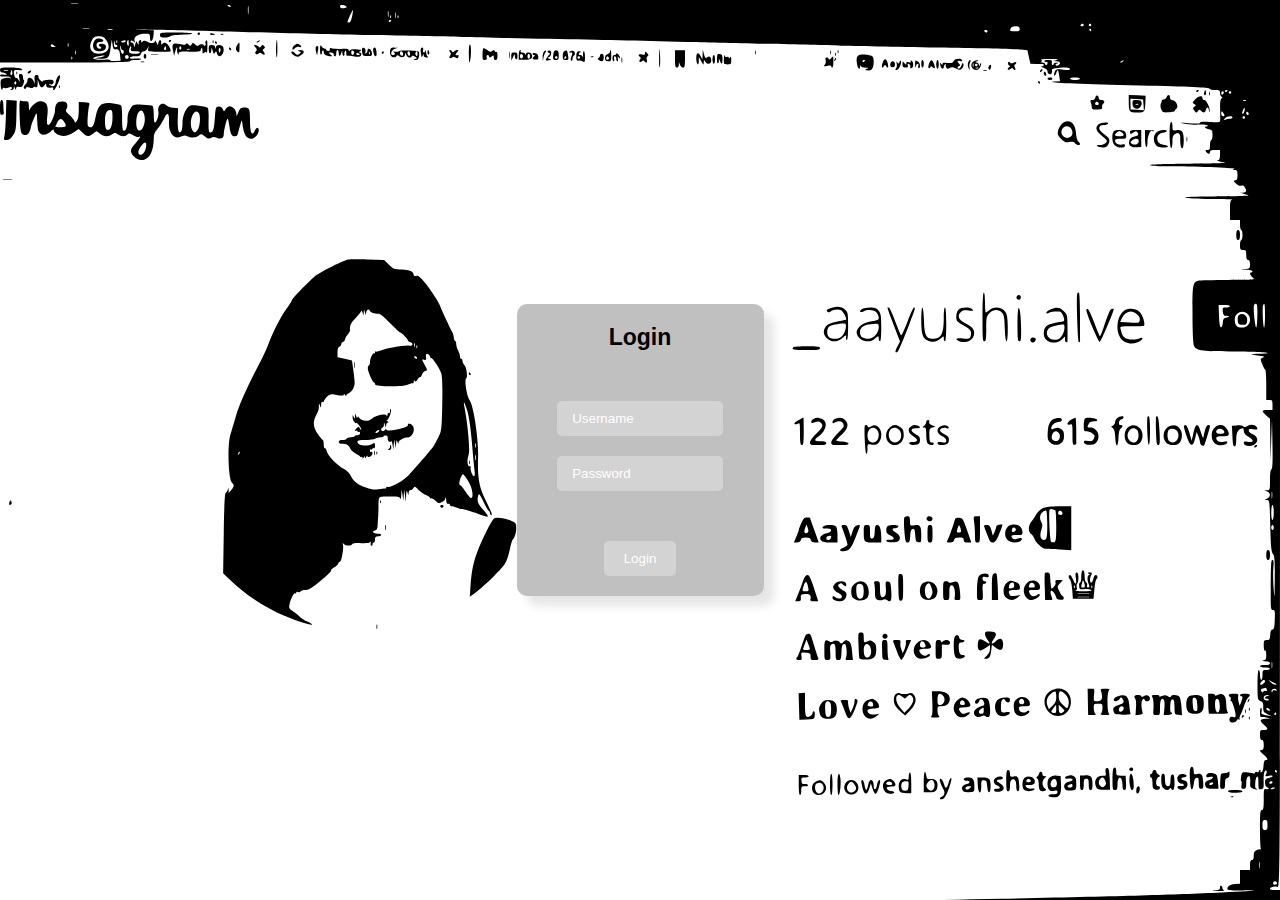
<file: index.html>
<!DOCTYPE html>
<html lang="en">
<head>
    <meta charset="UTF-8">
    <meta name="viewport" content="width=device-width, initial-scale=1.0">
    <title>Login Page</title>

    <link rel="stylesheet" href="css/form.css">

</head>
<body>

    <div class="alert-box">
        <p class="alert"></p>
    </div>

    <div class="form">
        <h1 class="heading">login</h1>
        <input type="email" placeholder="Username" autocomplete="off" id="username" required>
        <input type="password" placeholder="Password" autocomplete="off" id="password" required>
        <button type="button" class="submit-btn" onclick="login()">Login</button>
    </div>

    <script src="js/form.js"></script>

    <script>
        const hardcodedUsername = "AAA";
        const hardcodedPassword = "AAA";

        function login() {
        const username = document.getElementById("username").value;
        const password = document.getElementById("password").value;

        if (username === hardcodedUsername && password === hardcodedPassword) {
            window.location.href = "./home.html";
        } else {
            alert("Invalid username or password");
        }
        }
    </script>
    
</body>
</html>
</file>
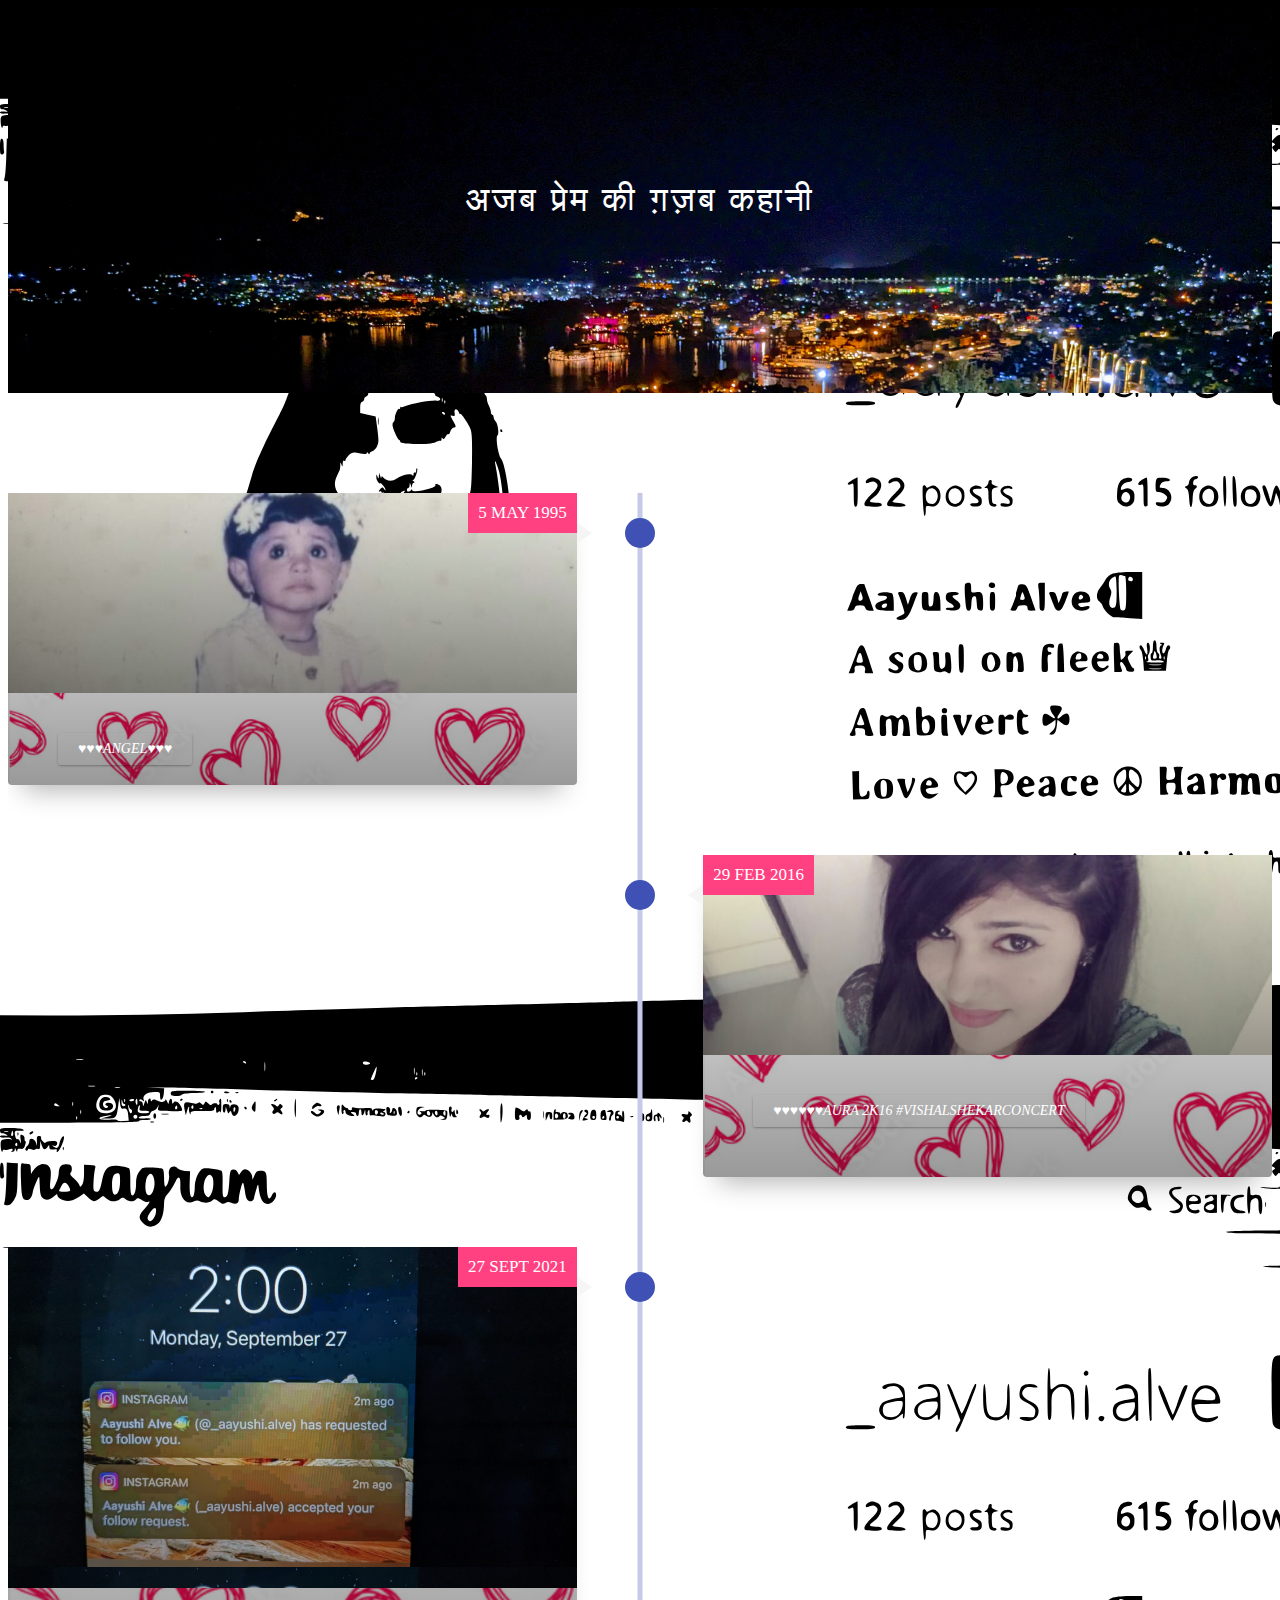
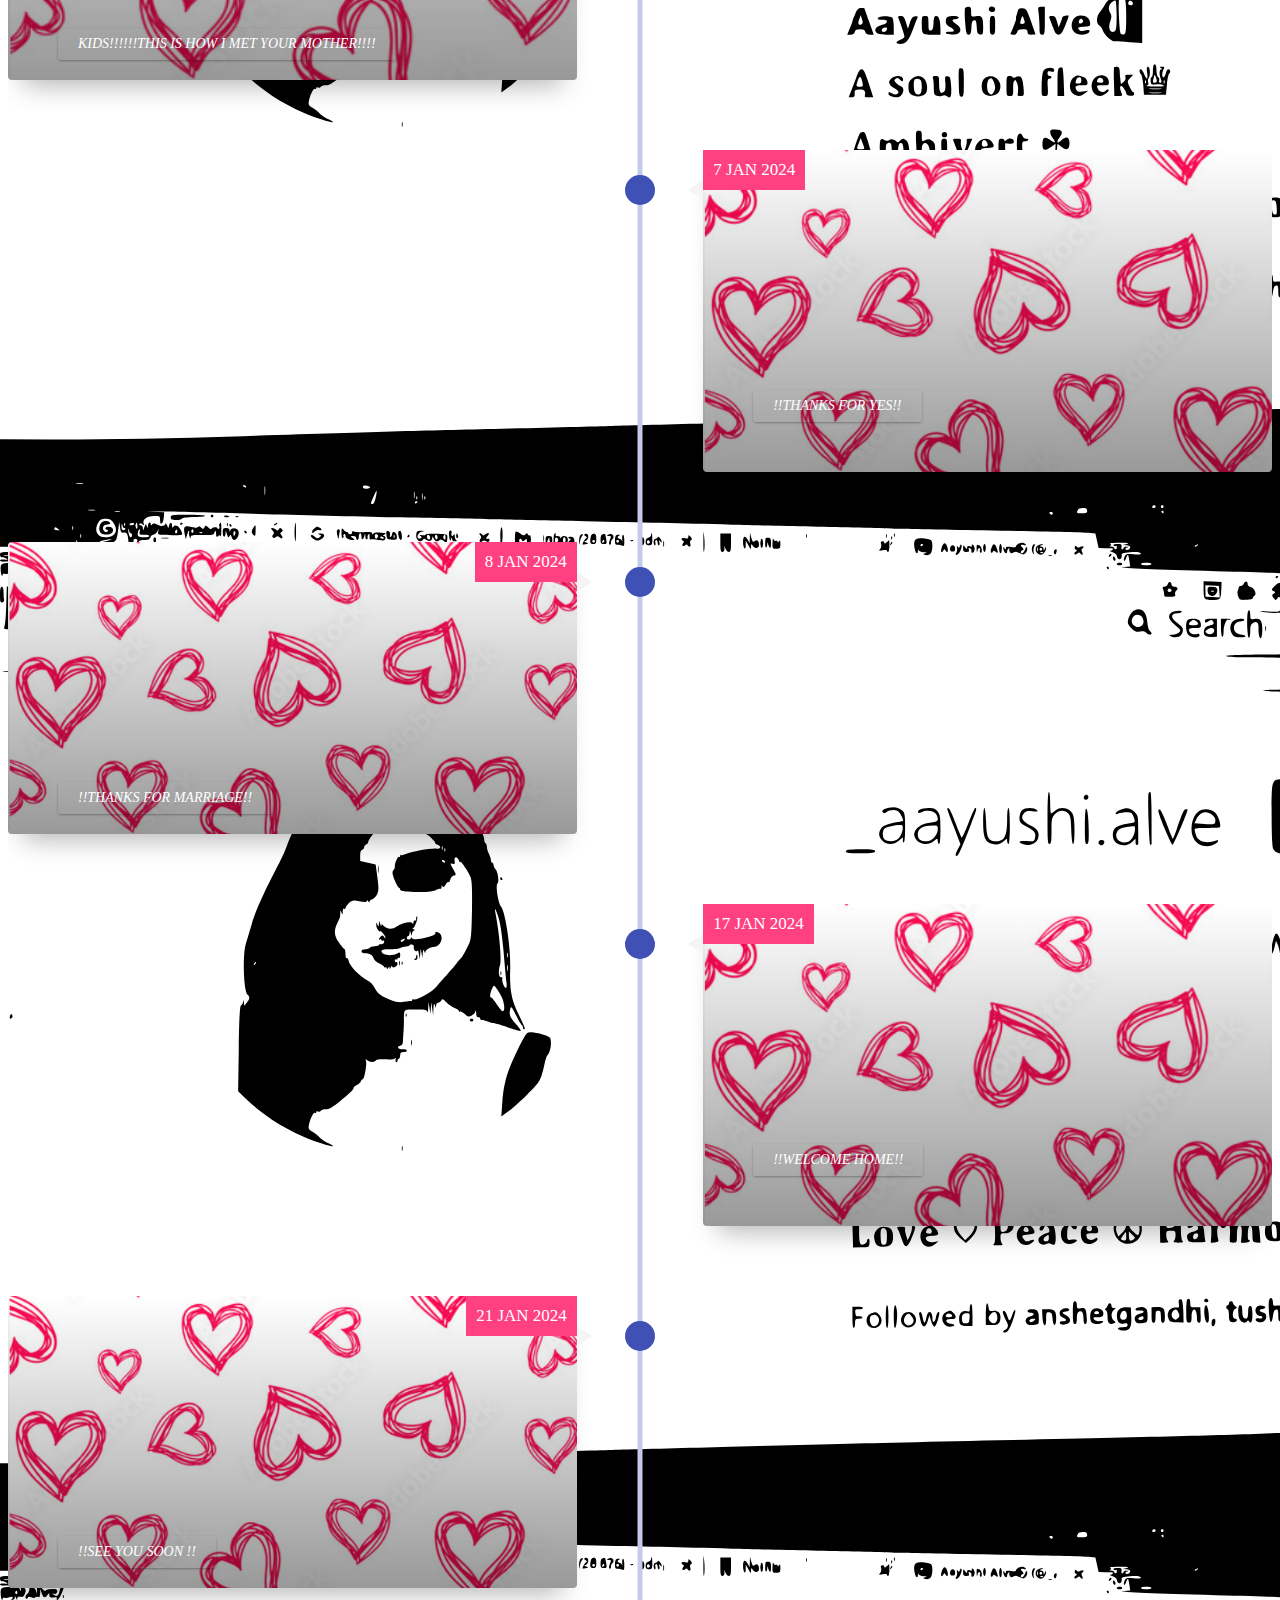
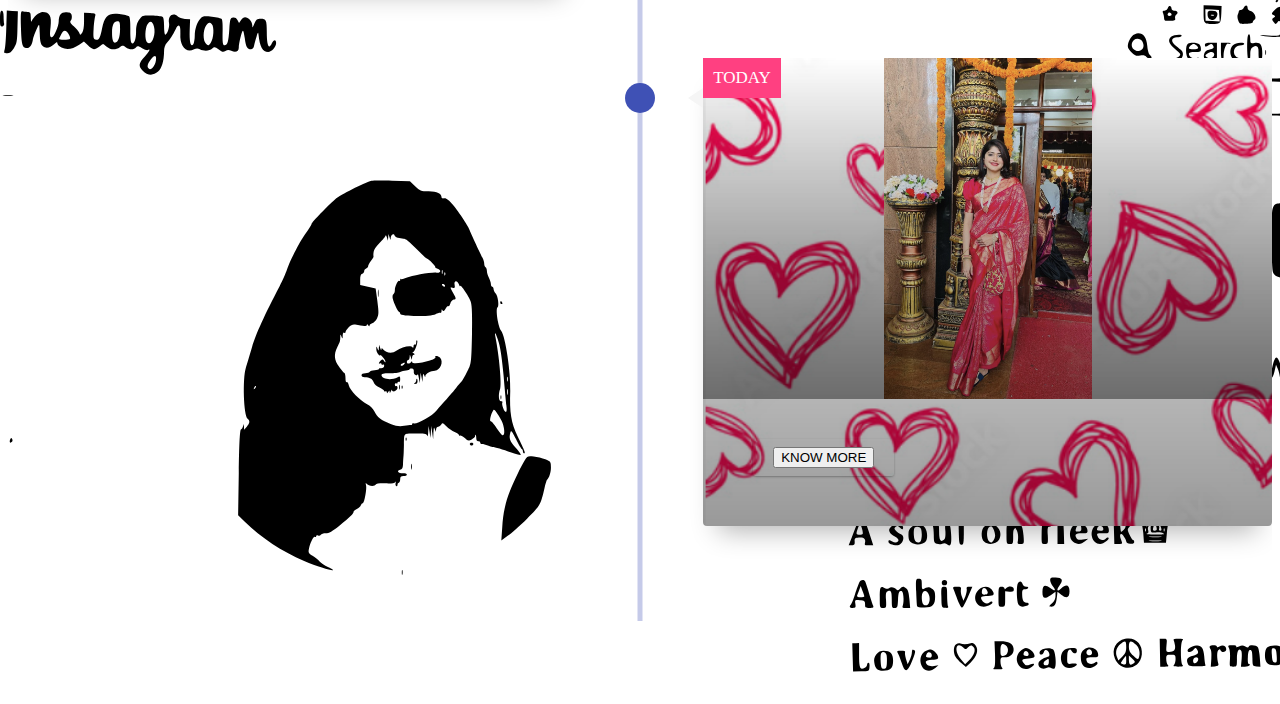
<file: home.html>
<!DOCTYPE html>
<html lang="en">
    <head>
        <meta charset="UTF-8">
        <meta name="viewport" content="width=device-width, initial-scale=1.0">
        <title>Timeline</title>   
    </head>
<body>
    <link rel="stylesheet" href="css/home.css">
    <header>
        <div class="container text-center">
          <h1>अजब प्रेम की ग़ज़ब कहानी</h1>
        </div>
      </header>
      
      <section class="timeline">
        <div class="container">

          <div class="timeline-item item2">      
            <div class="timeline-img"></div>      
            <div class="timeline-content timeline-card js--fadeInRight">
              <div class="timeline-img-header"></div>
              <div class="date">5 MAY 1995</div>
              <p><a>&hearts;&hearts;&hearts;Angel&hearts;&hearts;&hearts;</a></p>
            </div>
          </div>   
      
          <div class="timeline-item item4">      
            <div class="timeline-img"></div>      
            <div class="timeline-content timeline-card js--fadeInRight">
              <div class="timeline-img-header"></div>
              <div class="date">29 FEB 2016</div>
              <p><a>&hearts;&hearts;&hearts;&hearts;&hearts;&hearts;Aura 2K16 #vishalshekarconcert</a></p>
            </div>
          </div> 

          <div class="timeline-item item8">      
            <div class="timeline-img"></div>      
            <div class="timeline-content timeline-card js--fadeInRight">
              <div class="timeline-img-header"></div>
              <div class="date">27 SEPT 2021</div>
              <p><a>KIDS!!!!!!THIS IS HOW I MET YOUR MOTHER!!!!</a></p>
            </div>
          </div>

          <div class="timeline-item jan7">      
            <div class="timeline-img"></div>      
            <div class="timeline-content timeline-card js--fadeInRight">
              <div class="timeline-img-header"></div>
              <div class="date">7 JAN 2024</div>
              <p><a>!!Thanks for Yes!!</a></p>
            </div>
          </div>

          <div class="timeline-item jan8">      
            <div class="timeline-img"></div>      
            <div class="timeline-content timeline-card js--fadeInRight">
              <div class="timeline-img-header"></div>
              <div class="date">8 JAN 2024</div>
              <p><a>!!Thanks for Marriage!!</a></p>
            </div>
          </div>

          <div class="timeline-item jan17">      
            <div class="timeline-img"></div>      
            <div class="timeline-content timeline-card js--fadeInRight">
              <div class="timeline-img-header"></div>
              <div class="date">17 JAN 2024</div>
              <p><a>!!Welcome Home!!</a></p>
            </div>
          </div>

          <div class="timeline-item jan21">      
            <div class="timeline-img"></div>      
            <div class="timeline-content timeline-card js--fadeInRight">
              <div class="timeline-img-header"></div>
              <div class="date">21 JAN 2024</div>
              <p><a>!!See you soon !!</a></p>
            </div>
          </div>

          <div class="timeline-item item22">      
            <div class="timeline-img"></div>      
            <div class="timeline-content timeline-card js--fadeInLeft">
              <div class="timeline-img-header"></div>
              <div class="date">TODAY</div>
              <p><a><button type="button" class="submit-btn" onclick="Nextpage()">KNOW MORE</button></a></p>
            </div>
           </div> 


          <script>
            function showVideo(videoId) {
              // Show the video overlay and container
              var overlay = document.getElementById("video-overlay-" + videoId);
              var container = document.getElementById("video-container-" + videoId);
              overlay.style.display = "block";
              container.style.display = "block";
            
              // Pause any existing YouTube videos
              var player = container.querySelector("iframe");
              player.contentWindow.postMessage('{"event":"command","func":"pauseVideo","args":""}', '*');
            }
            
            function hideVideo(videoId) {
              // Hide the video overlay and container
              var overlay = document.getElementById("video-overlay-" + videoId);
              var container = document.getElementById("video-container-" + videoId);
              overlay.style.display = "none";
              container.style.display = "none";
            
              // Pause the video
              var video = container.querySelector("iframe");
              video.contentWindow.postMessage('{"event":"command","func":"stopVideo","args":""}', '*');
            }
            
            document.getElementById("video-overlay-1").addEventListener("click", function() {
              hideVideo("1");
            });
            document.getElementById("video-overlay-2").addEventListener("click", function() {
              hideVideo("2");
            });


            function Nextpage() {
                window.location.href = "./today.html";
            }
            </script>
</body>
</html>
</file>
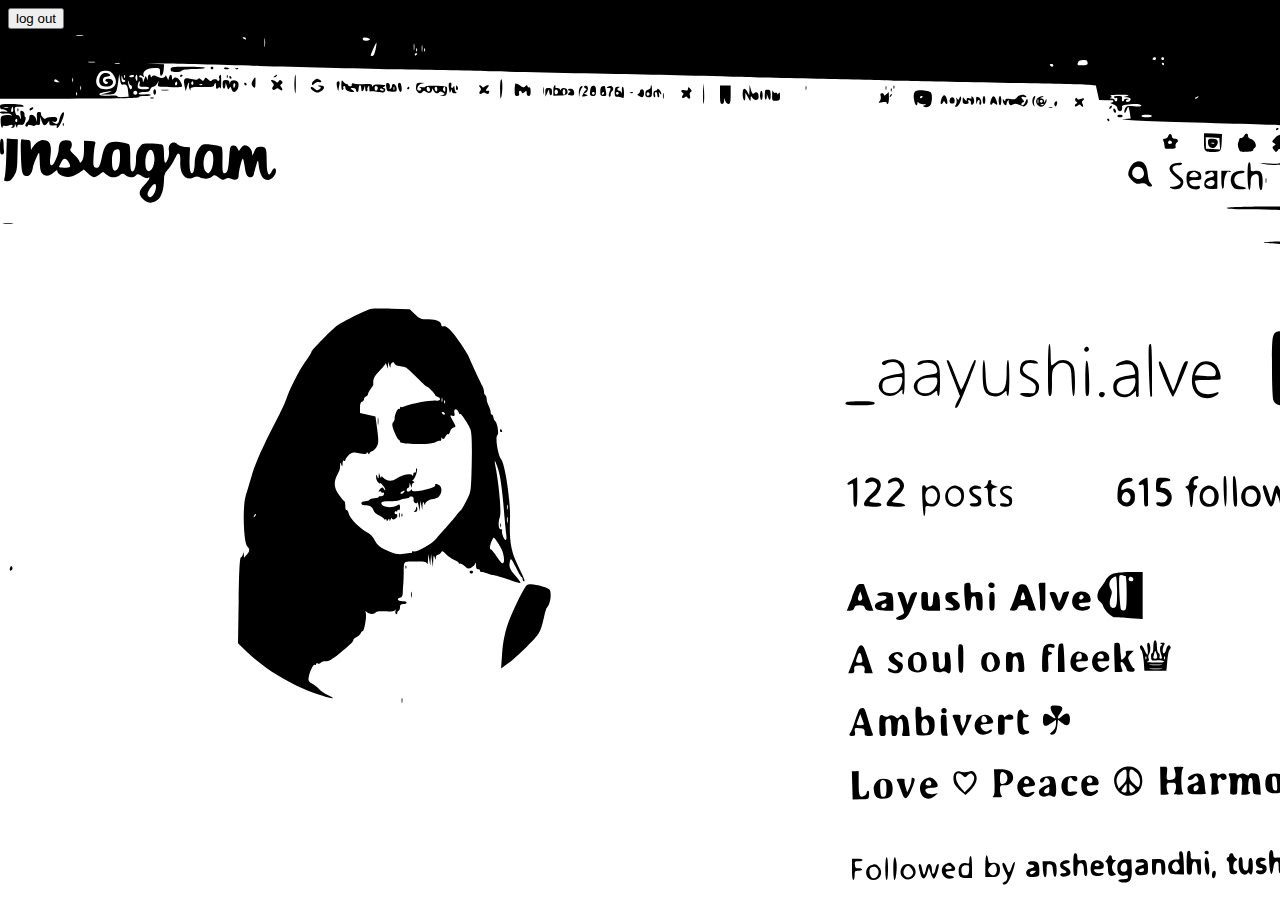
<file: login.html>
<!DOCTYPE html>
<html lang="en">
<head>
    <meta charset="UTF-8">
    <meta name="viewport" content="width=device-width, initial-scale=1.0">
    <title>Home Page</title>

    <link rel="stylesheet" href="css/home.css">

</head>
<body>

    <div class="container">
        <button class="logout">log out</button>
        <h1 class="greeting"></h1>
    </div>


    
</body>
</html>
</file>
<file: css/form.css>
*{
    margin: 0;
    padding: 0;
    box-sizing: border-box;
}

*:focus{
    outline: none;
}

body{
    position: relative;
    width: 100%;
    min-height: 100vh;
    height: auto;
    display: flex;
    justify-content: center;
    align-items: center;
    background: url('../img/IMG_20230503_160403_449.svg');
    background-size: cover;
    background-position: center;
    font-family: 'roboto', sans-serif;
}

.form{
    background-color: silver;
    box-shadow: 10px 10px 10px rgba(0,0,0,0.1);
    border-radius: 10px;
    max-width: 400px;
    margin: auto;
    padding: 20px;
}

.heading{
    opacity: 0;
    text-transform: capitalize;
    text-align: center;
    font-size: 23px;
    margin-bottom: 50px;
}

input,
.submit-btn{
    opacity: 0;
    width: 80%;
    height: 35px;
    display: block;
    margin: 20px auto;
    border-radius: 5px;
    background: rgba(255, 255, 255, 0.3);
    border: none;
    color: #fff;
    padding: 15px;
    transition: .5s;
    text-transform: capitalize;
}

input::placeholder{
    color: #fff;
}

input:focus,
.submit-btn:hover{
    background: #fff;
    color: #000;
}

input:focus::placeholder{
    color: #000;
}

.submit-btn{
    width: auto;
    padding: 0 20px;
    cursor: pointer;
    margin: 50px auto 0;
    opacity: 0;
}

.link{
    opacity: 0;
    text-align: center;
    text-transform: capitalize;
    color: rgba(255, 255, 255, 0.5);
    display: block;
    margin: 30px auto;
}

.link:hover{
    color: #fff;
}

.alert-box{
    position: absolute;
    top: -100%;
    left: 50%;
    transform: translateX(-50%);
    min-width: 150px;
    max-width: 90%;
    width: auto;
    height: auto;
    padding: 10px;
    text-transform: capitalize;
    background: rgb(255, 119, 119);
    border-top: 10px solid rgb(255, 37, 37);
    border-bottom-left-radius: 10px;
    border-bottom-right-radius: 10px;
    color: #fff;
    font-family: 'roboto', sans-serif;
    text-align: center;
    transition: 1s;
}
</file>
<file: css/home.css>
section {
    padding: 100px 0;
  }
  
  html, body {
    overflow-x: hidden;
  }
  
  body {
    font-family: "Roboto";
    font-size: 17px;
    font-weight: 400;
    background-color: #eee;
    background: url('../img/IMG_20230503_160403_449.svg');
  }
  
  h1 {
    font-size: 200%;
    text-transform: uppercase;
    letter-spacing: 3px;
    font-weight: 400;
  }

  .text-center {
    text-align: center;
  }
  
  header {
    background: #3F51B5;
    background: url('../img/header.jpg');
    background-size: cover;
    color: #FFFFFF;
    padding: 150px 0;
    width: 100%;
    height: 50%;
  }
  header p {
    font-family: "Allura";
    color: rgba(255, 255, 255, 0.2);
    margin-bottom: 0;
    font-size: 60px;
    margin-top: -30px;
  }

  #video-container-1 {
    position: fixed;
    top: 50%;
    left: 50%;
    transform: translate(-50%, -50%);
    z-index: 9999;
    display: none;
  }
  
  #video-container-1 iframe {
    width: 100%;
    height: 100%;
  }
  
  #video-overlay-1 {
    position: fixed;
    top: 0;
    left: 0;
    width: 100%;
    height: 100%;
    background: rgba(0, 0, 0, 0.8);
    z-index: 9998;
    display: none;
  }

  #video-container-2 {
    position: fixed;
    top: 50%;
    left: 50%;
    transform: translate(-50%, -50%);
    z-index: 9999;
    display: none;
  }
  
  #video-container-2 iframe {
    width: 100%;
    height: 100%;
  }
  
  #video-overlay-2 {
    position: fixed;
    top: 0;
    left: 0;
    width: 100%;
    height: 100%;
    background: rgba(0, 0, 0, 0.8);
    z-index: 9998;
    display: none;
  }

  .close-button {
    position: absolute;
    top: 10px;
    right: 10px;
    z-index: 999;
    background-color: #fff;
    border: none;
    font-size: 16px;
    padding: 8px 16px;
    cursor: pointer;
    box-shadow: 0 2px 4px rgba(0, 0, 0, 0.3);
  }
  
  .close-button:hover {
    background-color: #f2f2f2;
  }

  
  .hide {
    display: none;
  }
  
  .timeline {
    position: relative;
  }
  .timeline::before {
    content: "";
    background: #C5CAE9;
    width: 5px;
    height: 95%;
    position: absolute;
    left: 50%;
    transform: translateX(-50%);
  }
  
 
  
  
  .timeline-item {
    width: 100%;
    margin-bottom: 70px;
  }
  .timeline-item:nth-child(even) .timeline-content {
    float: right;
    padding: 40px 30px 10px 30px;
  }
  .timeline-item:nth-child(even) .timeline-content .date {
    right: auto;
    left: 0;
  }
  .timeline-item:nth-child(even) .timeline-content::after {
    content: "";
    position: absolute;
    border-style: solid;
    width: 0;
    height: 0;
    top: 30px;
    left: -15px;
    border-width: 10px 15px 10px 0;
    border-color: transparent #f5f5f5 transparent transparent;
  }
  .timeline-item::after {
    content: "";
    display: block;
    clear: both;
  }
  
  .timeline-content {
    position: relative;
    width: 45%;
    padding: 10px 30px;
    border-radius: 4px;
    background: #f5f5f5;
    box-shadow: 0 20px 25px -15px rgba(0, 0, 0, 0.3);
  }
  .timeline-content::after {
    content: "";
    position: absolute;
    border-style: solid;
    width: 0;
    height: 0;
    top: 30px;
    right: -15px;
    border-width: 10px 0 10px 15px;
    border-color: transparent transparent transparent #f5f5f5;
  }
  
  .timeline-img {
    width: 30px;
    height: 30px;
    background: #3F51B5;
    border-radius: 50%;
    position: absolute;
    left: 50%;
    margin-top: 25px;
    margin-left: -15px;
  }
  
  a {
    background: transparent;
    color: #FFFFFF;
    padding: 8px 20px;
    text-transform: uppercase;
    font-size: 14px;
    margin-bottom: 20px;
    margin-top: 10px;
    display: inline-block;
    border-radius: 2px;
    box-shadow: 0 1px 3px -1px rgba(0, 0, 0, 0.6);
    font-style: italic;
  }
  a:hover, a:active, a:focus {
    background: #ea3131;
    color: #ffffff;
    text-decoration: aqua;
    font-size: 20px;
  }
  
  .timeline-card {
    background: linear-gradient(rgba(0,0,0,0), rgba(0,0,0, .4)), url('../img/heart.png');
    background-size: contain, cover;
    padding: 0 !important;
  }
  .timeline-card p {
    padding: 0 20px;
    font-size: 30px;
    color: #2225c4;
  }
  
  .timeline-card a {
    margin-left: 30px;
  }
  /*my code    */
  .timeline-item.item0 .timeline-img-header {
    background: linear-gradient(rgba(159, 39, 39, 0), rgba(0,0,0, .4)), url('../img/item0.png')center center no-repeat;
    background-size: contain;
    padding: 150px 0;
    width: 100%;
    height: 50%;
  }

  .timeline-item.item1 .timeline-img-header {
    background: linear-gradient(rgba(0,0,0,0), rgba(0,0,0, .4)), url('../img/item1.png') center center no-repeat;
    background-size: cover;
  }
  
  .timeline-item.item1 .timeline-img-header:hover {
    cursor: pointer;
    transform: scale(1.1);
  }

.timeline-item.item2 
    .timeline-img-header{
        background: linear-gradient(rgba(0,0,0,0), rgba(0,0,0, .4)), url('../img/item2.png') center center no-repeat;
        background-size: cover;
      }

.timeline-item.item2 .timeline-img-header:hover {
        cursor: pointer;
        transform: scale(1.1);
      }

  .timeline-item.item3 
    .timeline-img-header{
        background: linear-gradient(rgba(0,0,0,0), rgba(0,0,0, .4)), url('../img/item3.png') center center no-repeat;
        background-size: cover;
      }

      .timeline-item.item3  .timeline-img-header:hover {
        cursor: pointer;
        transform: scale(1.1);
      }

  .timeline-item.item4 
    .timeline-img-header{
        background: linear-gradient(rgba(0,0,0,0), rgba(0,0,0, .4)), url('../img/item4.png') center center no-repeat;
        background-size: cover;
      }

  .timeline-item.item4  .timeline-img-header:hover {
        cursor: pointer;
        transform: scale(1.1);
      }

  .timeline-item.item5 
    .timeline-img-header{
        background: linear-gradient(rgba(0,0,0,0), rgba(0,0,0, .4)), url('../img/item5.png');
        background-size: contain;
      }

      .timeline-item.item5  .timeline-img-header:hover {
        cursor: pointer;
        transform: scale(1.1);
      }

  .timeline-item.item6 
    .timeline-img-header{
        position: relative;
        overflow: hidden;
        width: 100%;
        height: 0;
        padding-bottom: 60%; /* change this value to adjust the aspect ratio of the image */
        background: linear-gradient(rgba(0, 0, 0, 0), rgba(0, 0, 0, .4)), url('../img/item6.png');
        background-size: contain;
        transition: all 0.3s ease-out;
      }
    
  .timeline-item.item6    .timeline-img-header:hover {
      cursor: pointer;
      transform: scale(1.1);
    }

    .timeline-item.item7 
    .timeline-img-header{
        position: relative;
        overflow: hidden;
        width: 100%;
        height: 0;
        padding-bottom: 60%; /* change this value to adjust the aspect ratio of the image */
        background: linear-gradient(rgba(0, 0, 0, 0), rgba(0, 0, 0, .4)), url('../img/item7.png') no-repeat;
        background-size: contain;
        transition: all 0.3s ease-out;
      }
    
  .timeline-item.item7    .timeline-img-header:hover {
      cursor: pointer;
      transform: scale(1.1);
    }

    .timeline-item.item8 
    .timeline-img-header{
        position: relative;
        overflow: hidden;
        width: 100%;
        height: 0;
        padding-bottom: 60%; /* change this value to adjust the aspect ratio of the image */
        background: linear-gradient(rgba(0, 0, 0, 0), rgba(0, 0, 0, .4)), url('../img/item8.png');
        background-size: contain;
        transition: all 0.3s ease-out;
      }
    
  .timeline-item.item8    .timeline-img-header:hover {
      cursor: pointer;
      transform: scale(1.1);
    }

    .timeline-item.item9 
    .timeline-img-header{
        position: relative;
        overflow: hidden;
        width: 100%;
        height: 0;
        padding-bottom: 60%; /* change this value to adjust the aspect ratio of the image */
        background: linear-gradient(rgba(0, 0, 0, 0), rgba(0, 0, 0, .4)), url('../img/item9.png');
        background-size: contain;
        transition: all 0.3s ease-out;
      }
    
  .timeline-item.item9    .timeline-img-header:hover {
      cursor: pointer;
      transform: scale(1.1);
    }


    .timeline-item.item10 
    .timeline-img-header{
        position: relative;
        overflow: hidden;
        width: 100%;
        height: 0;
        padding-bottom: 60%; /* change this value to adjust the aspect ratio of the image */
        background: linear-gradient(rgba(0, 0, 0, 0), rgba(0, 0, 0, .4)), url('../img/item10.png');
        background-size: contain;
        transition: all 0.3s ease-out;
      }
    
  .timeline-item.item10    .timeline-img-header:hover {
      cursor: pointer;
      transform: scale(1.1);
    }

    .timeline-item.item11
    .timeline-img-header{
        position: relative;
        overflow: hidden;
        width: 100%;
        height: 0;
        padding-bottom: 60%; /* change this value to adjust the aspect ratio of the image */
        background: linear-gradient(rgba(0, 0, 0, 0), rgba(0, 0, 0, .4)), url('../img/item11.png');
        background-size: contain;
        transition: all 0.3s ease-out;
      }
    
  .timeline-item.item11    .timeline-img-header:hover {
      cursor: pointer;
      transform: scale(1.1);
    }

    .timeline-item.item12
    .timeline-img-header{
        position: relative;
        overflow: hidden;
        width: 100%;
        height: 0;
        padding-bottom: 60%; /* change this value to adjust the aspect ratio of the image */
        background: linear-gradient(rgba(0, 0, 0, 0), rgba(0, 0, 0, .4)), url('../img/item12.png')center no-repeat;
        background-size: contain;
        transition: all 0.3s ease-out;
      }
    
  .timeline-item.item12    .timeline-img-header:hover {
      cursor: pointer;
      transform: scale(1.1);
    }

    .timeline-item.item13
    .timeline-img-header{
        position: relative;
        overflow: hidden;
        width: 100%;
        height: 0;
        padding-bottom: 60%; /* change this value to adjust the aspect ratio of the image */
        background: linear-gradient(rgba(0, 0, 0, 0), rgba(0, 0, 0, .4)), url('../img/item13.png') center center no-repeat;
        background-size: contain;
        transition: all 0.3s ease-out;
      }
    
  .timeline-item.item13    .timeline-img-header:hover {
      cursor: pointer;
      transform: scale(1.1);
    }

    .timeline-item.item14
    .timeline-img-header{
        position: relative;
        overflow: hidden;
        width: 100%;
        height: 0;
        padding-bottom: 60%; /* change this value to adjust the aspect ratio of the image */
        background: linear-gradient(rgba(0, 0, 0, 0), rgba(0, 0, 0, .4)), url('../img/item14.png') center center no-repeat;
        background-size: contain;
        transition: all 0.3s ease-out;
      }
    
  .timeline-item.item14    .timeline-img-header:hover {
      cursor: pointer;
      transform: scale(1.5);
    }

    .timeline-item.item15
    .timeline-img-header{
        position: relative;
        overflow: hidden;
        width: 100%;
        height: 0;
        padding-bottom: 60%; /* change this value to adjust the aspect ratio of the image */
        background: linear-gradient(rgba(0, 0, 0, 0), rgba(0, 0, 0, .4)), url('../img/item15.jpg') center center no-repeat;
        background-size: contain;
        transition: all 0.3s ease-out;
      }
    
  .timeline-item.item15    .timeline-img-header:hover {
      cursor: pointer;
      transform: scale(1.1);
    }

    .timeline-item.item16
    .timeline-img-header{
        position: relative;
        overflow: hidden;
        width: 100%;
        height: 0;
        padding-bottom: 60%; /* change this value to adjust the aspect ratio of the image */
        background: linear-gradient(rgba(0, 0, 0, 0), rgba(0, 0, 0, .4)), url('../img/item16.jpg') center center no-repeat;
        background-size: contain;
        transition: all 0.3s ease-out;
      }
    
  .timeline-item.item16    .timeline-img-header:hover {
      cursor: pointer;
      transform: scale(1.1);
    }

    .timeline-item.item17
    .timeline-img-header{
        position: relative;
        overflow: hidden;
        width: 100%;
        height: 0;
        padding-bottom: 60%; /* change this value to adjust the aspect ratio of the image */
        background: linear-gradient(rgba(0, 0, 0, 0), rgba(0, 0, 0, .4)), url('../img/item17.jpg')center center no-repeat;
        background-size: contain;
        transition: all 0.3s ease-out;
      }
    
  .timeline-item.item17    .timeline-img-header:hover {
      cursor: pointer;
      transform: scale(1.1);
    }

    .timeline-item.item18
    .timeline-img-header{
        position: relative;
        overflow: hidden;
        width: 100%;
        height: 0;
        padding-bottom: 60%; /* change this value to adjust the aspect ratio of the image */
        background: linear-gradient(rgba(0, 0, 0, 0), rgba(0, 0, 0, .4)), url('../img/item18.jpg')center center no-repeat;
        background-size: contain;
        transition: all 0.3s ease-out;
      }
    
  .timeline-item.item18    .timeline-img-header:hover {
      cursor: pointer;
      transform: scale(1.1);
    }

    .timeline-item.item19
    .timeline-img-header{
        position: relative;
        overflow: hidden;
        width: 100%;
        height: 0;
        padding-bottom: 60%; /* change this value to adjust the aspect ratio of the image */
        background: linear-gradient(rgba(0, 0, 0, 0), rgba(0, 0, 0, .4)), url('../img/item19.jpg')center center no-repeat;
        background-size: contain;
        transition: all 0.3s ease-out;
      }
    
  .timeline-item.item19    .timeline-img-header:hover {
      cursor: pointer;
      transform: scale(1.1);
    }

    .timeline-item.item20
    .timeline-img-header{
        position: relative;
        overflow: hidden;
        width: 100%;
        height: 0;
        padding-bottom: 60%; /* change this value to adjust the aspect ratio of the image */
        background: linear-gradient(rgba(0, 0, 0, 0), rgba(0, 0, 0, .4)), url('../img/item20.jpg')center center no-repeat;
        background-size: contain;
        transition: all 0.3s ease-out;
      }
    
  .timeline-item.item20   .timeline-img-header:hover {
      cursor: pointer;
      transform: scale(1.1);
    }

    .timeline-item.item21
    .timeline-img-header{
        position: relative;
        overflow: hidden;
        width: 100%;
        height: 0;
        padding-bottom: 60%; /* change this value to adjust the aspect ratio of the image */
        background: linear-gradient(rgba(0, 0, 0, 0), rgba(0, 0, 0, .4)), url('../img/item21.jpg')center center no-repeat;
        background-size: contain;
        transition: all 0.3s ease-out;
      }
    
  .timeline-item.item21   .timeline-img-header:hover {
      cursor: pointer;
      transform: scale(1.1);
    }

    .timeline-item.item22
    .timeline-img-header{
        position: relative;
        overflow: hidden;
        width: 100%;
        height: 0;
        padding-bottom: 60%; /* change this value to adjust the aspect ratio of the image */
        background: linear-gradient(rgba(0, 0, 0, 0), rgba(0, 0, 0, .4)), url('../img/item22.jpg')center center no-repeat;
        background-size: contain;
        transition: all 0.3s ease-out;
      }
    
  .timeline-item.item22   .timeline-img-header:hover {
      cursor: pointer;
      transform: scale(1.1);
    }

    .timeline-item.item23
    .timeline-img-header{
        position: relative;
        overflow: hidden;
        width: 100%;
        height: 0;
        padding-bottom: 60%; /* change this value to adjust the aspect ratio of the image */
        background: linear-gradient(rgba(0, 0, 0, 0), rgba(0, 0, 0, .4)), url('../img/item23.jpg')center center no-repeat;
        background-size: contain;
        transition: all 0.3s ease-out;
      }
    
  .timeline-item.item23   .timeline-img-header:hover {
      cursor: pointer;
      transform: scale(1.1);
    }

    .timeline-item.item24
    .timeline-img-header{
        position: relative;
        overflow: hidden;
        width: 100%;
        height: 0;
        padding-bottom: 60%; /* change this value to adjust the aspect ratio of the image */
        background: linear-gradient(rgba(0, 0, 0, 0), rgba(0, 0, 0, .4)), url('../img/item33.jpg')center center no-repeat;
        background-size: contain;
        transition: all 0.3s ease-out;
      }
    
  .timeline-item.item24   .timeline-img-header:hover {
      cursor: pointer;
      transform: scale(1.1);
  }
  
  .timeline-item.item25
  .timeline-img-header{
      position: relative;
      overflow: hidden;
      width: 100%;
      height: 0;
      padding-bottom: 60%; /* change this value to adjust the aspect ratio of the image */
      background: linear-gradient(rgba(0, 0, 0, 0), rgba(0, 0, 0, .4)), url('../img/item34.jpg')center center no-repeat;
      background-size: contain;
      transition: all 0.3s ease-out;
    }
  
.timeline-item.item25   .timeline-img-header:hover {
    cursor: pointer;
    transform: scale(1.1);
}

.timeline-item.item26
.timeline-img-header{
    position: relative;
    overflow: hidden;
    width: 100%;
    height: 0;
    padding-bottom: 60%; /* change this value to adjust the aspect ratio of the image */
    background: linear-gradient(rgba(0, 0, 0, 0), rgba(0, 0, 0, .4)), url('../img/item35.jpg')center center no-repeat;
    background-size: contain;
    transition: all 0.3s ease-out;
  }

.timeline-item.item26   .timeline-img-header:hover {
  cursor: pointer;
  transform: scale(1.1);
}


  /*my code    */
  .timeline-img-header {
    height: 200px;
    position: relative;
    margin-bottom: 20px;
  }
  .timeline-img-header h2 {
    color: #ADD8E6;
    position: absolute;
    bottom: 5px;
    left: 20px;
  }
  
  blockquote {
    margin-top: 30px;
    color: #757575;
    border-left-color: #3F51B5;
    padding: 0 20px;
  }
  
  .date {
    background: #FF4081;
    display: inline-block;
    color: #FFFFFF;
    padding: 10px;
    position: absolute;
    top: 0;
    right: 0;
  }
  
  @media screen and (max-width: 768px) {
      /* Video Overlay */
      #video-overlay-1 {
        display: none;
      }

      #video-overlay-2 {
        display: none;
      }

  #video-container-1{
    display: none;
  }

  #video-container-2 {
    display: none;
  }

    .timeline::before {
      left: 50px;
    }
    .timeline .timeline-img {
      left: 50px;
    }
    .timeline .timeline-content {
      max-width: 100%;
      width: auto;
      margin-left: 70px;
    }
    .timeline .timeline-item:nth-child(even) .timeline-content {
      float: none;
    }
    .timeline .timeline-item:nth-child(odd) .timeline-content::after {
      content: "";
      position: absolute;
      border-style: solid;
      width: 0;
      height: 0;
      top: 30px;
      left: -15px;
      border-width: 10px 15px 10px 0;
      border-color: transparent #f5f5f5 transparent transparent;
    }

      /* Video Container */
      #video-container-1{
        display: block;
        width: 90%;
        height: 50%;
        top: 50%;
        left: 50%;
        transform: translate(-50%, -50%);
      }

      #video-container-2 {
        display: block;
        width: 90%;
        height: 50%;
        top: 50%;
        left: 50%;
        transform: translate(-50%, -50%);
      }
      #video-container-1 iframe {
        width: 100%;
        height: 100%;
      }

      #video-container-2 iframe {
        width: 100%;
        height: 100%;
      }
  }

  @media screen and (max-width: 393px) {
    /* Video Overlay */
    #video-overlay-1 {
      display: none;
    }
  
    #video-overlay-2 {
      display: none;
    }
  
    /* Video Container */
    #video-container-1{
      display: block;
      width: 90%;
      height: 30%;
      top: 50%;
      left: 50%;
      transform: translate(-50%, -50%);
    }
  
    #video-container-2 {
      display: block;
      width: 90%;
      height: 30%;
      top: 50%;
      left: 50%;
      transform: translate(-50%, -50%);
    }
  
    #video-container-1 iframe {
      width: 100%;
      height: 100%;
    }
  
    #video-container-2 iframe {
      width: 100%;
      height: 100%;
    }
  
    /* Timeline */
    .timeline::before {
      left: 25px;
    }
    .timeline .timeline-img {
      left: 25px;
    }
    .timeline .timeline-content {
      max-width: 100%;
      width: auto;
      margin-left: 40px;
    }
    .timeline .timeline-item:nth-child(odd) .timeline-content::after {
      content: "";
      position: absolute;
      border-style: solid;
      width: 0;
      height: 0;
      top: 15px;
      left: -8px;
      border-width: 8px 8px 8px 0;
      border-color: transparent #f5f5f5 transparent transparent;
    }
  }
</file>
